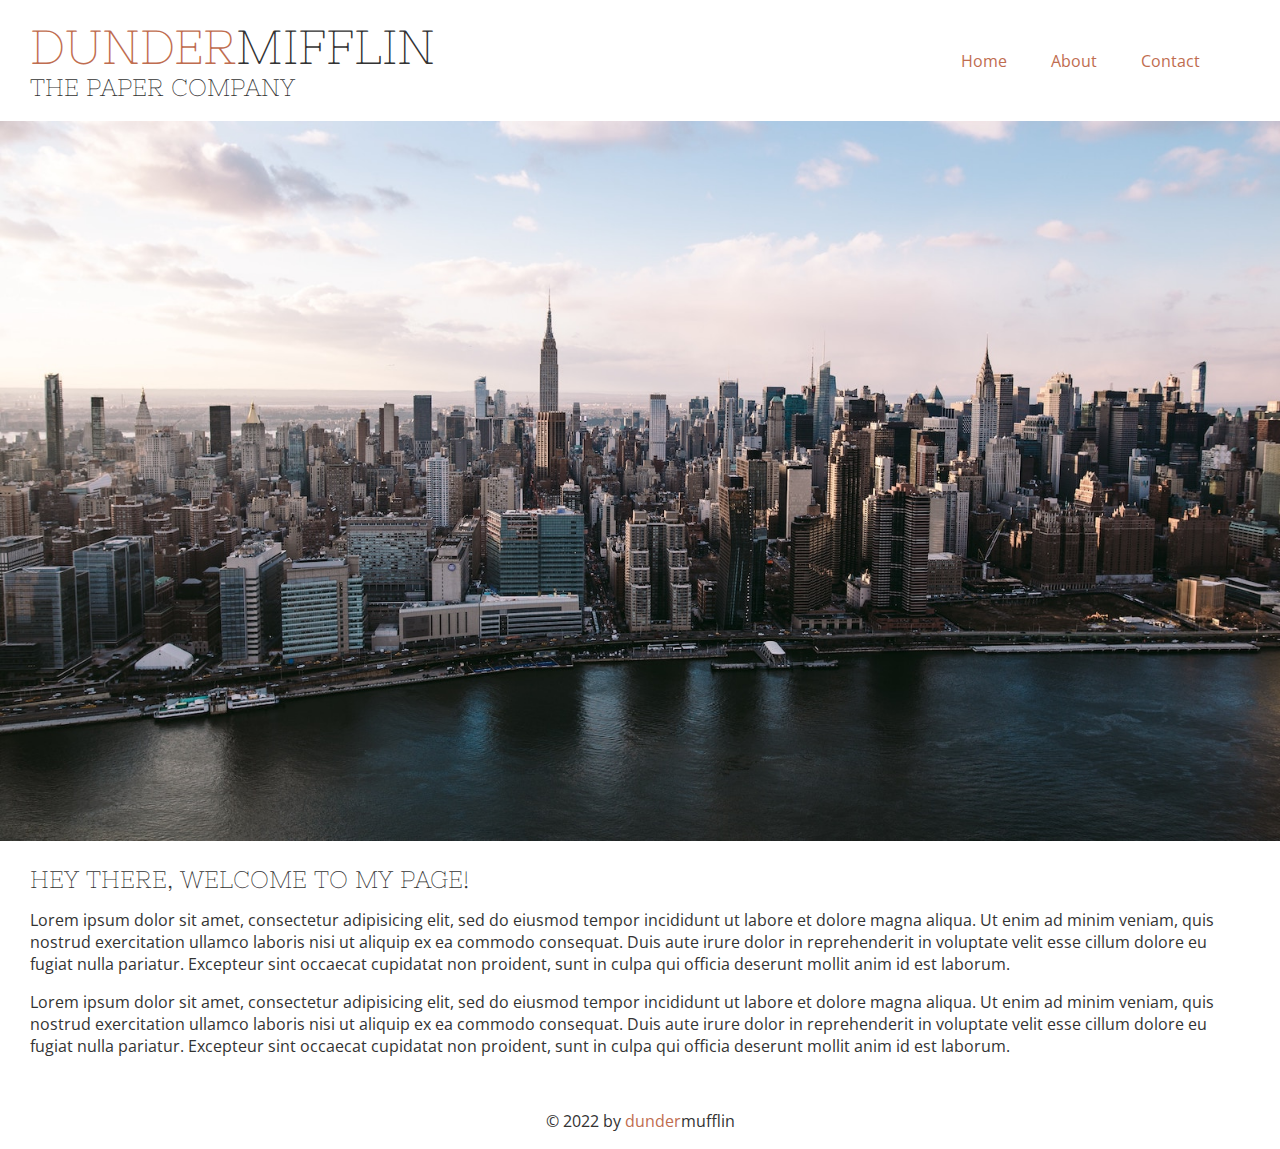
<file: index.html>
<!DOCTYPE html>
<html lang="en">
    <head>
        <meta charset="UTF-8">
        <title>Dunder Mifflin </title>
        <link href='http://fonts.googleapis.com/css?family=Nixie+One%7COpen+Sans:300%7CPacifico' rel='stylesheet' type='text/css'>
        <link rel="stylesheet" href="style.css">
        <link rel="shortcut icon" href="favicon.ico">
    </head>
    <body>
        <!-- Header & Nav -->
        <header>
            <!-- Page title and tagline -->
            <div>
                <h1><span class="highlight">Dunder</span>Mifflin</h1>
                <h2>The Paper Company</h2>
            </div>
            <!-- Navigation links -->
            <div>
            <nav>
                <a href="index.html">Home</a>
                <a href="about.html">About</a>
                <a href="contact.html">Contact</a>
            </nav>
        </div>
        </header>
        <!-- 'Hero' image -->
        <section>
            <img class="hero-image" src="./images/hero.jpeg" alt="My hero image.">
        </section>
        <!-- Main content -->
        <main>
            <h2>Hey there, welcome to my page!</h2>
            <p>
                Lorem ipsum dolor sit amet, consectetur adipisicing elit, sed do eiusmod tempor incididunt ut labore et dolore magna aliqua. Ut enim ad minim veniam, quis nostrud exercitation ullamco laboris nisi ut aliquip ex ea commodo consequat. Duis aute irure dolor in reprehenderit in voluptate velit esse cillum dolore eu fugiat nulla pariatur. Excepteur sint occaecat cupidatat non proident, sunt in culpa qui officia deserunt mollit anim id est laborum.
            </p>
            <p>
                Lorem ipsum dolor sit amet, consectetur adipisicing elit, sed do eiusmod tempor incididunt ut labore et dolore magna aliqua. Ut enim ad minim veniam, quis nostrud exercitation ullamco laboris nisi ut aliquip ex ea commodo consequat. Duis aute irure dolor in reprehenderit in voluptate velit esse cillum dolore eu fugiat nulla pariatur. Excepteur sint occaecat cupidatat non proident, sunt in culpa qui officia deserunt mollit anim id est laborum.
            </p>
        </main>
        <!-- Page footer -->
        <footer>
            <p>&#169; 2022 by <span class="highlight">Dunder</span>Mufflin</p>
        </footer>
    </body>
</html>
</file>
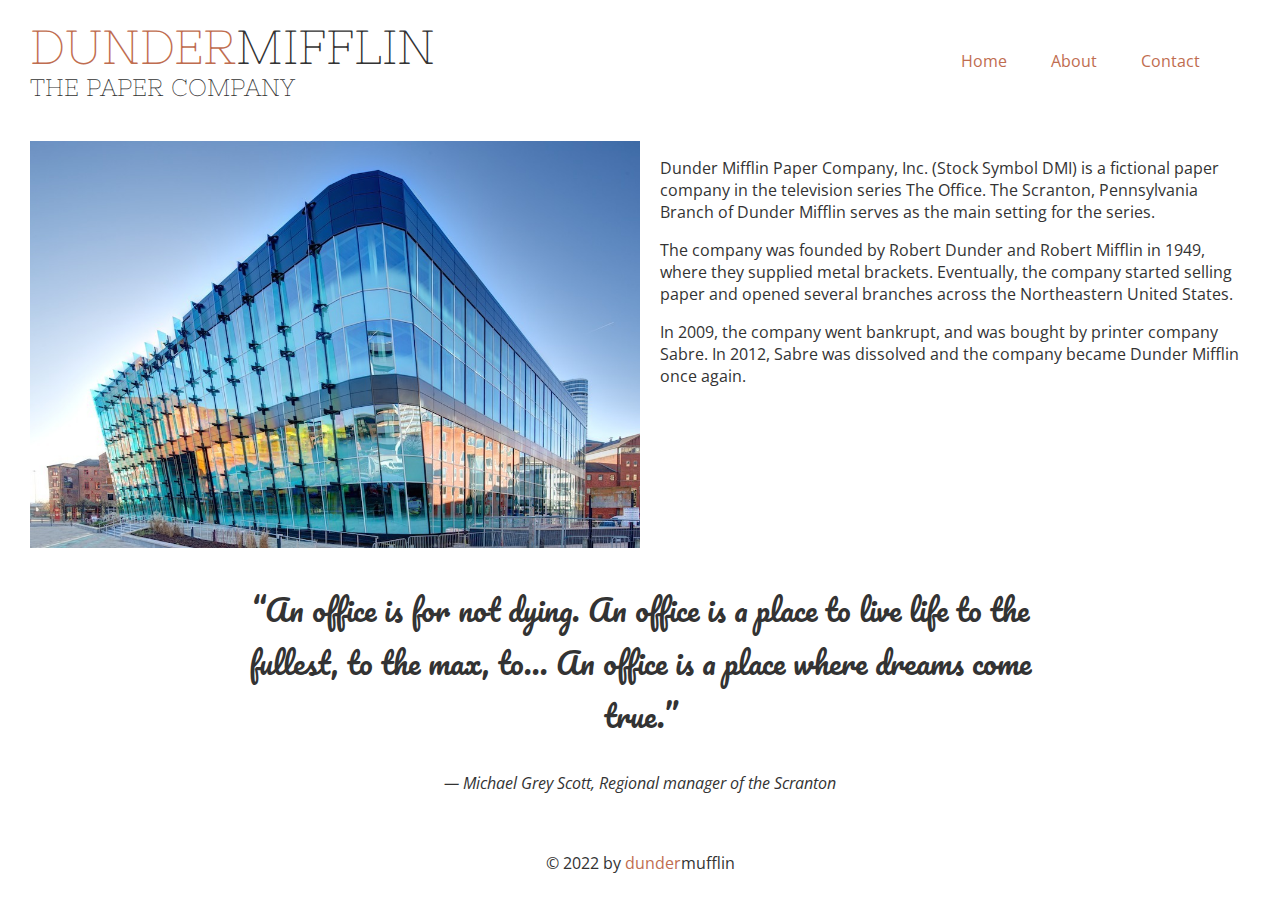
<file: about.html>
<!DOCTYPE html>
<html lang="en">
    <head>
        <meta charset="UTF-8">
        <title>Dunder Mifflin | About us</title>
        <link href='http://fonts.googleapis.com/css?family=Nixie+One%7COpen+Sans:300%7CPacifico' rel='stylesheet' type='text/css'>
        <link rel="stylesheet" href="style.css">
        <link rel="shortcut icon" href="favicon.ico">
    </head>
    <body>
        <!-- Header & Nav -->
        <header>
            <!-- Page title and tagline -->
            <div>
                <h1><span class="highlight">Dunder</span>Mifflin</h1>
                <h2>The Paper Company</h2>
            </div>
            <!-- Navigation links -->
            <nav>
                <a href="index.html">Home</a>
                <a href="about.html">About</a>
                <a href="contact.html">Contact</a>
            </nav>
        </header>
        <!-- main content -->
        <main role="main">
        <img class="profile-img" src="images/about.jpg" alt="description of image">
            <p>Dunder Mifflin Paper Company, Inc. (Stock Symbol DMI) is a fictional paper company in the television series The Office. The Scranton, Pennsylvania Branch of Dunder Mifflin serves as the main setting for the series.</p>
            <p>The company was founded by Robert Dunder and Robert Mifflin in 1949, where they supplied metal brackets. Eventually, the company started selling paper and opened several branches across the Northeastern United States.</p>
            <p>In 2009, the company went bankrupt, and was bought by printer company Sabre. In 2012, Sabre was dissolved and the company became Dunder Mifflin once again.</p>
            <blockquote>
                <p>“An office is for not dying. An office is a place to live life to the fullest, to the max, to... An office is a place where dreams come true.”</p>
                <cite>― Michael Grey Scott, Regional manager of the Scranton </cite>
            </blockquote>
        </main>
        <!-- page footer -->
        <footer>
            <p>&#169; 2022 by <span class="highlight">Dunder</span>Mufflin</p>
        </footer>
    </body>
</html>
</file>
<file: style.css>
/* GLOBAL STYLES
-----------------------------------------*/
html,
body {
  height: 100%;
}
body {
  padding: 0;
  margin: 0;
  font-family: "Open Sans", sans-serif;
  color: #333333; /* dark, almost black, gray colour */
}
h1,
h2 {
  font-family: "Nixie One", serif;
  font-weight: 300; /* removes default bold styles */
  text-transform: uppercase;
  margin: 0; /* removes default space */
}
a {
  color: #bf6d50;
  text-decoration: none; /* removes default underline */
}
a:hover {
  background: rgba(255, 255, 255, 0.3);
}
header,
main,
nav {
  padding: 20px 30px;
}
.highlight {
  color: #bf6d50;
}

/* HEADER STYLES
-----------------------------------------*/
header h1 {
  font-size: 48px;
}
header h2 {
  font-size: 24px;
}
header {
  display: flex;
  justify-content: space-between;
  align-items: center;
}
nav a {
  padding: 20px;
}

/* HOME PAGE STYLES
-----------------------------------------*/
.hero-image {
  width: 100%;
}

/* ABOUT STYLES
-----------------------------------------*/
.profile-img {
  float: left;
  margin-right: 20px;
  width: 50%; /* Force the profile image to always take up 50% of available horizontal space. */
}
blockquote {
  clear: both;
  padding: 5px 150px;
  text-align: center;
}
blockquote p {
  font-family: "Pacifico", cursive;
  font-size: 30px;
}

/* CONTACT STYLES
-----------------------------------------*/
.contact {
  background: url(../images/background-8.jpg) no-repeat 50%;
  background-size: cover;
}
.contact main {
  background: rgba(255, 255, 255, 0.7);
  padding-top: 40px;
  padding-bottom: 40px;
}
.contact main h1 {
  text-transform: none;
}

/* FOOTER STYLES
-----------------------------------------*/
footer {
  background: rgba(255, 255, 255, 0.8);
  text-align: center;
  padding: 1px;
  text-transform: lowercase;
}
</file>
